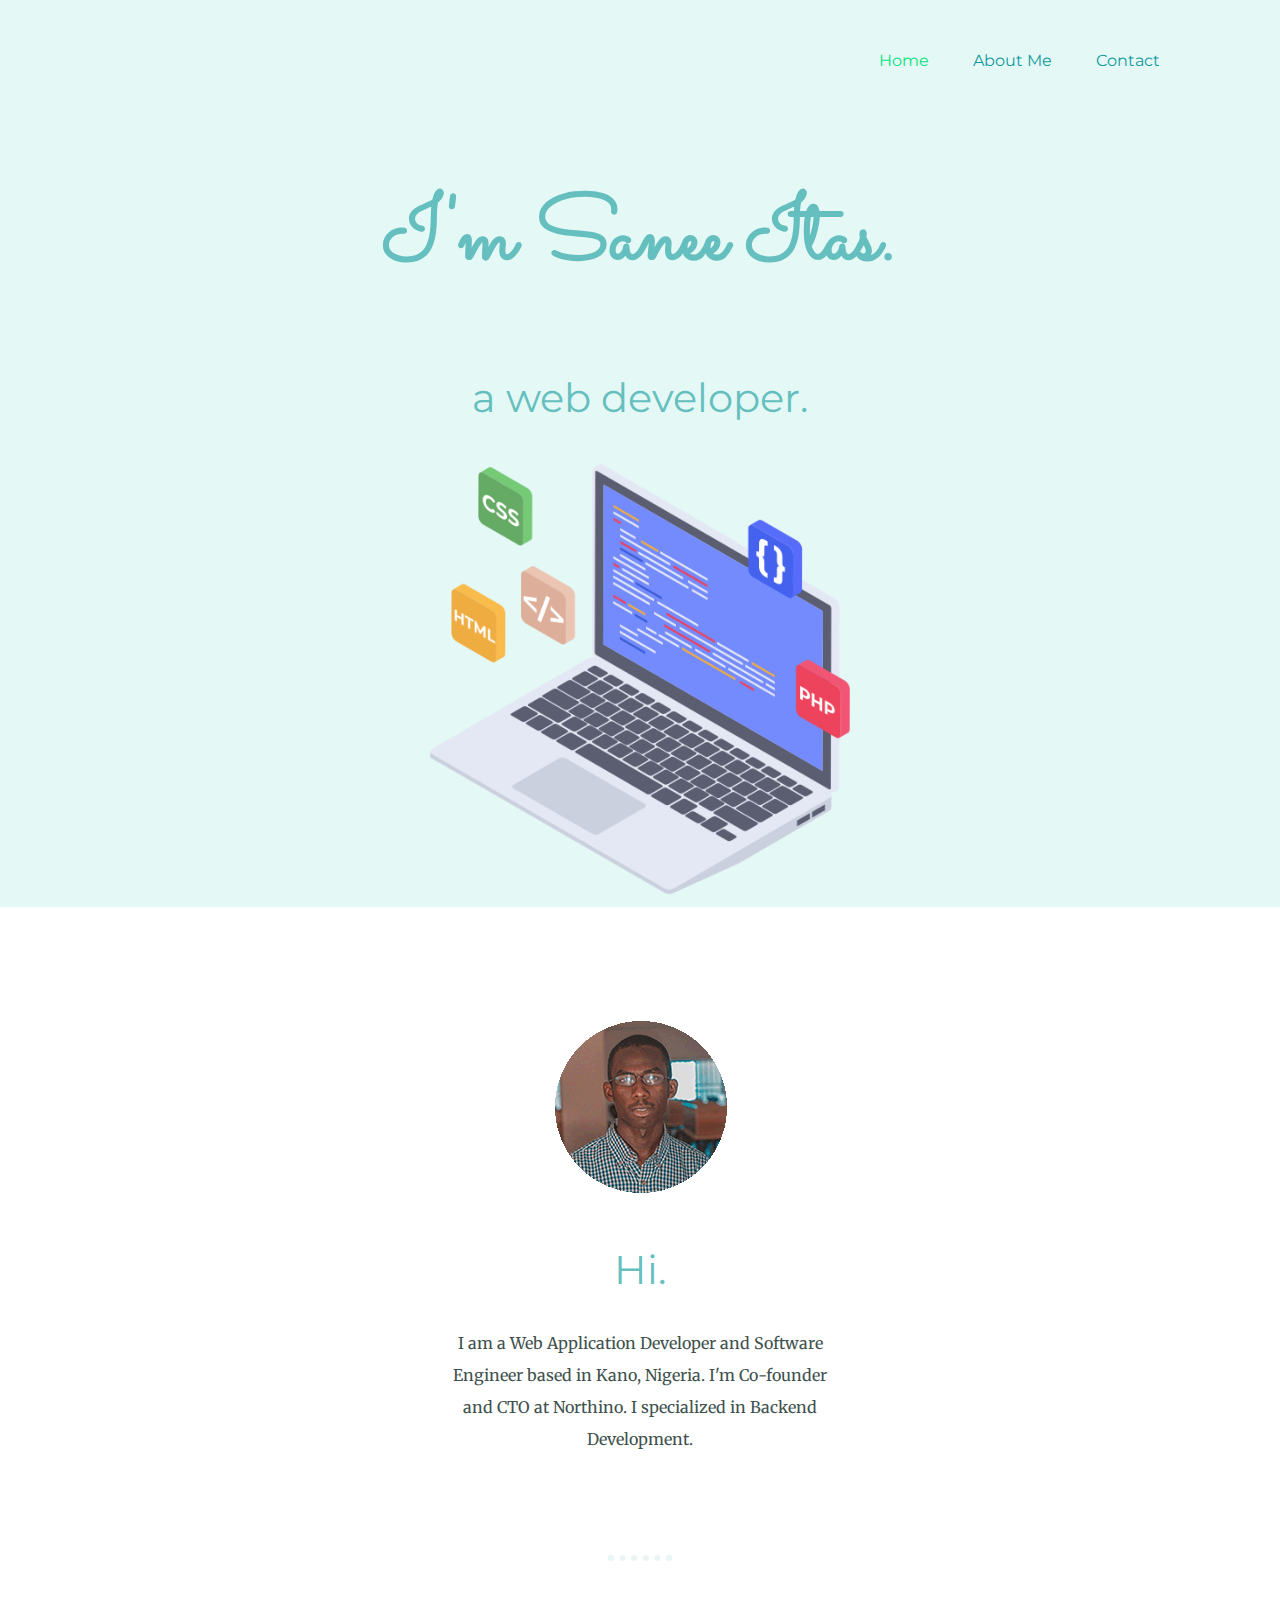
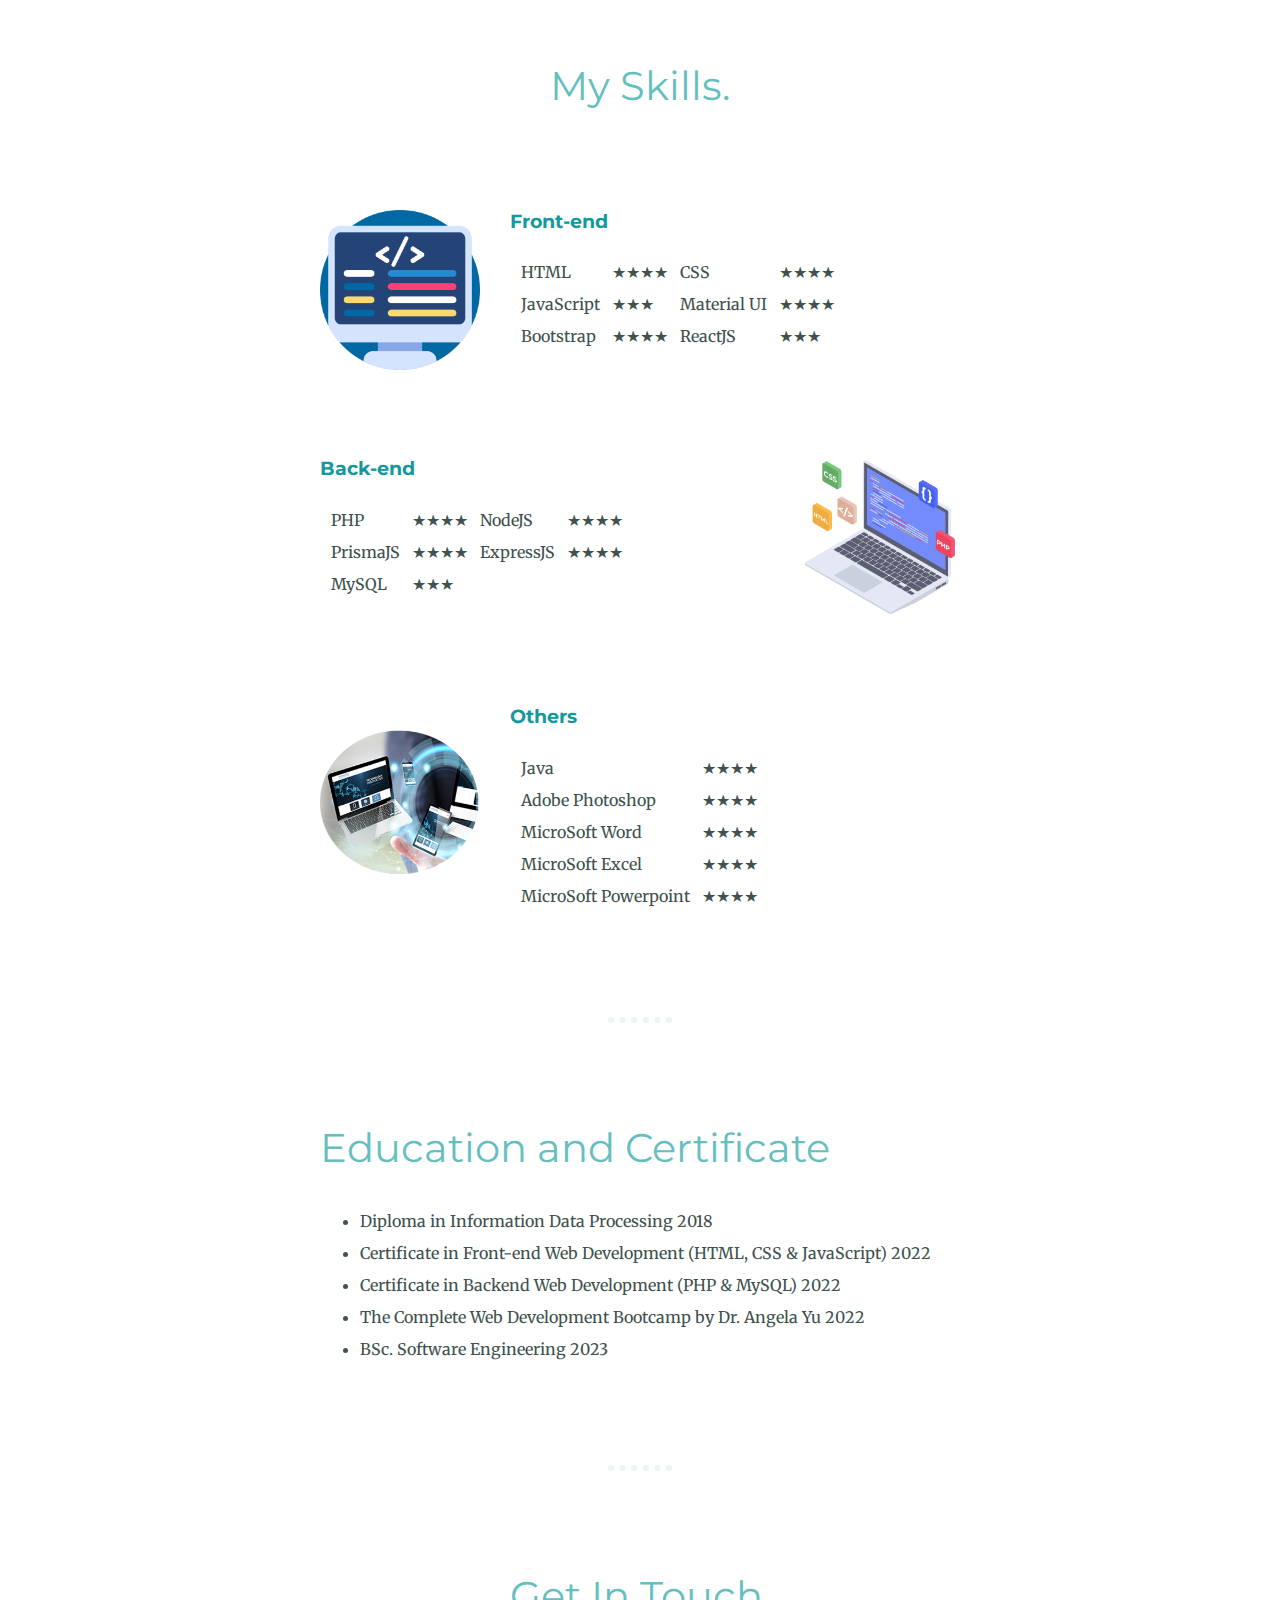
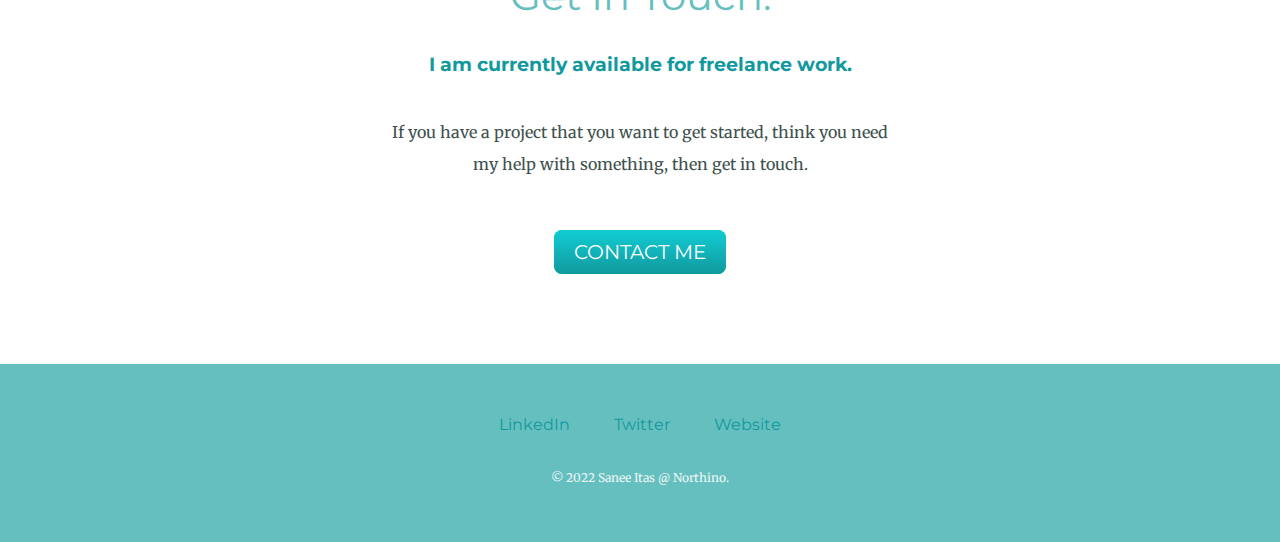
<file: index.html>
<!-- @format -->

<!DOCTYPE html>
<html lang="en">
  <head>
    <meta charset="UTF-8" />
    <meta http-equiv="X-UA-Compatible" content="IE=edge" />
    <meta name="viewport" content="width=device-width, initial-scale=1.0" />
    <title>Sanee Itas</title>
    <link rel="stylesheet" href="css/styles.css" />
    <link rel="icon" href="images/favicon.ico" />
    <link rel="preconnect" href="https://fonts.googleapis.com" />
    <link rel="preconnect" href="https://fonts.gstatic.com" crossorigin />
    <link
      href="https://fonts.googleapis.com/css2?family=Merriweather&family=Montserrat&family=Sacramento&display=swap"
      rel="stylesheet"
    />
  </head>

  <body>
    <div class="top-container">
      <!-- <img class="top-cloud" src="images/software-development.png" alt="cloud" /> -->
      <div class="top-link">
        <a href="index.html" class="current-link">Home</a>
        <a href="about.html">About Me</a>
        <a href="contact-me.html">Contact</a>
        <!-- <a href="works.html">Works</a> -->
      </div>
      <h1>I'm Sanee Itas.</h1>
      <h2>a web developer.</h2>
      <!-- <img class="bottom-cloud" src="images/computer.png" alt="cloud" /> -->
      <img src="images/web-development.png" alt="mountain" width="35%" />
    </div>

    <div class="middle-container">
      <div class="profile">
        <img src="images/saneeitas.gif" alt="saneeitas's pic" />
        <h2>Hi.</h2>
        <p class="intro">
          I am a Web Application Developer and Software Engineer based in Kano, Nigeria. I'm
          Co-founder and CTO at Northino. I specialized in Backend Development.
        </p>
      </div>
      <hr />
      <div class="skills">
        <h2>My Skills.</h2>
        <div class="skill-row">
          <img class="code-img" src="images/coding.png" alt="pic" />
          <h3>Front-end</h3>
          <table cellspacing="10">
            <thead>
              <tr>
                <td>HTML</td>
                <td>★★★★</td>
                <td>CSS</td>
                <td>★★★★</td>
              </tr>
              <tr>
                <td>JavaScript</td>
                <td>★★★</td>
                <td>Material UI</td>
                <td>★★★★</td>
              </tr>
              <tr>
                <td>Bootstrap</td>
                <td>★★★★</td>
                <td>ReactJS</td>
                <td>★★★</td>
              </tr>
            </thead>
          </table>
        </div>
        <div class="skill-row">
          <img class="code-image" src="images/web-development.png" alt="" />
          <h3>Back-end</h3>
          <table cellspacing="10">
            <thead>
              <tr>
                <td>PHP</td>
                <td>★★★★</td>
                <td>NodeJS</td>
                <td>★★★★</td>
              </tr>
              <tr>
                <td>PrismaJS</td>
                <td>★★★★</td>
                <td>ExpressJS</td>
                <td>★★★★</td>
              </tr>
              <tr>
                <td>MySQL</td>
                <td>★★★</td>
              </tr>
            </thead>
          </table>
        </div>
        <div class="skill-row">
          <img class="code-img" src="images/fro.png" alt="" />
          <h3>Others</h3>
          <table cellspacing="10">
            <thead>
              <tr>
                <td>Java</td>
                <td>★★★★</td>
              </tr>
              <tr>
                <td>Adobe Photoshop</td>
                <td>★★★★</td>
              </tr>
              <tr>
                <td>MicroSoft Word</td>
                <td>★★★★</td>
              </tr>
              <tr>
                <td>MicroSoft Excel</td>
                <td>★★★★</td>
              </tr>
              <tr>
                <td>MicroSoft Powerpoint</td>
                <td>★★★★</td>
              </tr>
            </thead>
          </table>
        </div>
        <hr />

        <div class="skill-row">
          <h2>Education and Certificate</h2>
          <ul>
            <li>Diploma in Information Data Processing 2018</li>
            <li>
              Certificate in Front-end Web Development (HTML, CSS & JavaScript)
              2022
            </li>
            <li>Certificate in Backend Web Development (PHP & MySQL) 2022</li>
            <li>The Complete Web Development Bootcamp by Dr. Angela Yu 2022</li>
            <li>BSc. Software Engineering 2023</li>
          </ul>
        </div>
      </div>

      <hr />
      <div class="contact-me">
        <h2>Get In Touch.</h2>
        <h3>I am currently available for freelance work.</h3>
        <p class="contact-message">
          If you have a project that you want to get started, think you need my
          help with something, then get in touch.
        </p>
        <a class="btn" href="contact-me.html">CONTACT ME</a>
      </div>
    </div>

    <div class="buttom-container">
      <a
        class="footer-link"
        href="https://www.linkedin.com/in/muhammad-sani-ibrahim-2bb3341bo0"
        >LinkedIn</a
      >
      <a class="footer-link" href="https://twitter.com/sanee_itas">Twitter</a>
      <a class="footer-link" href="https://www.northino.com/">Website</a>
      <p class="copyright">© 2022 Sanee Itas @ Northino.</p>
    </div>
  </body>
</html>
</file>
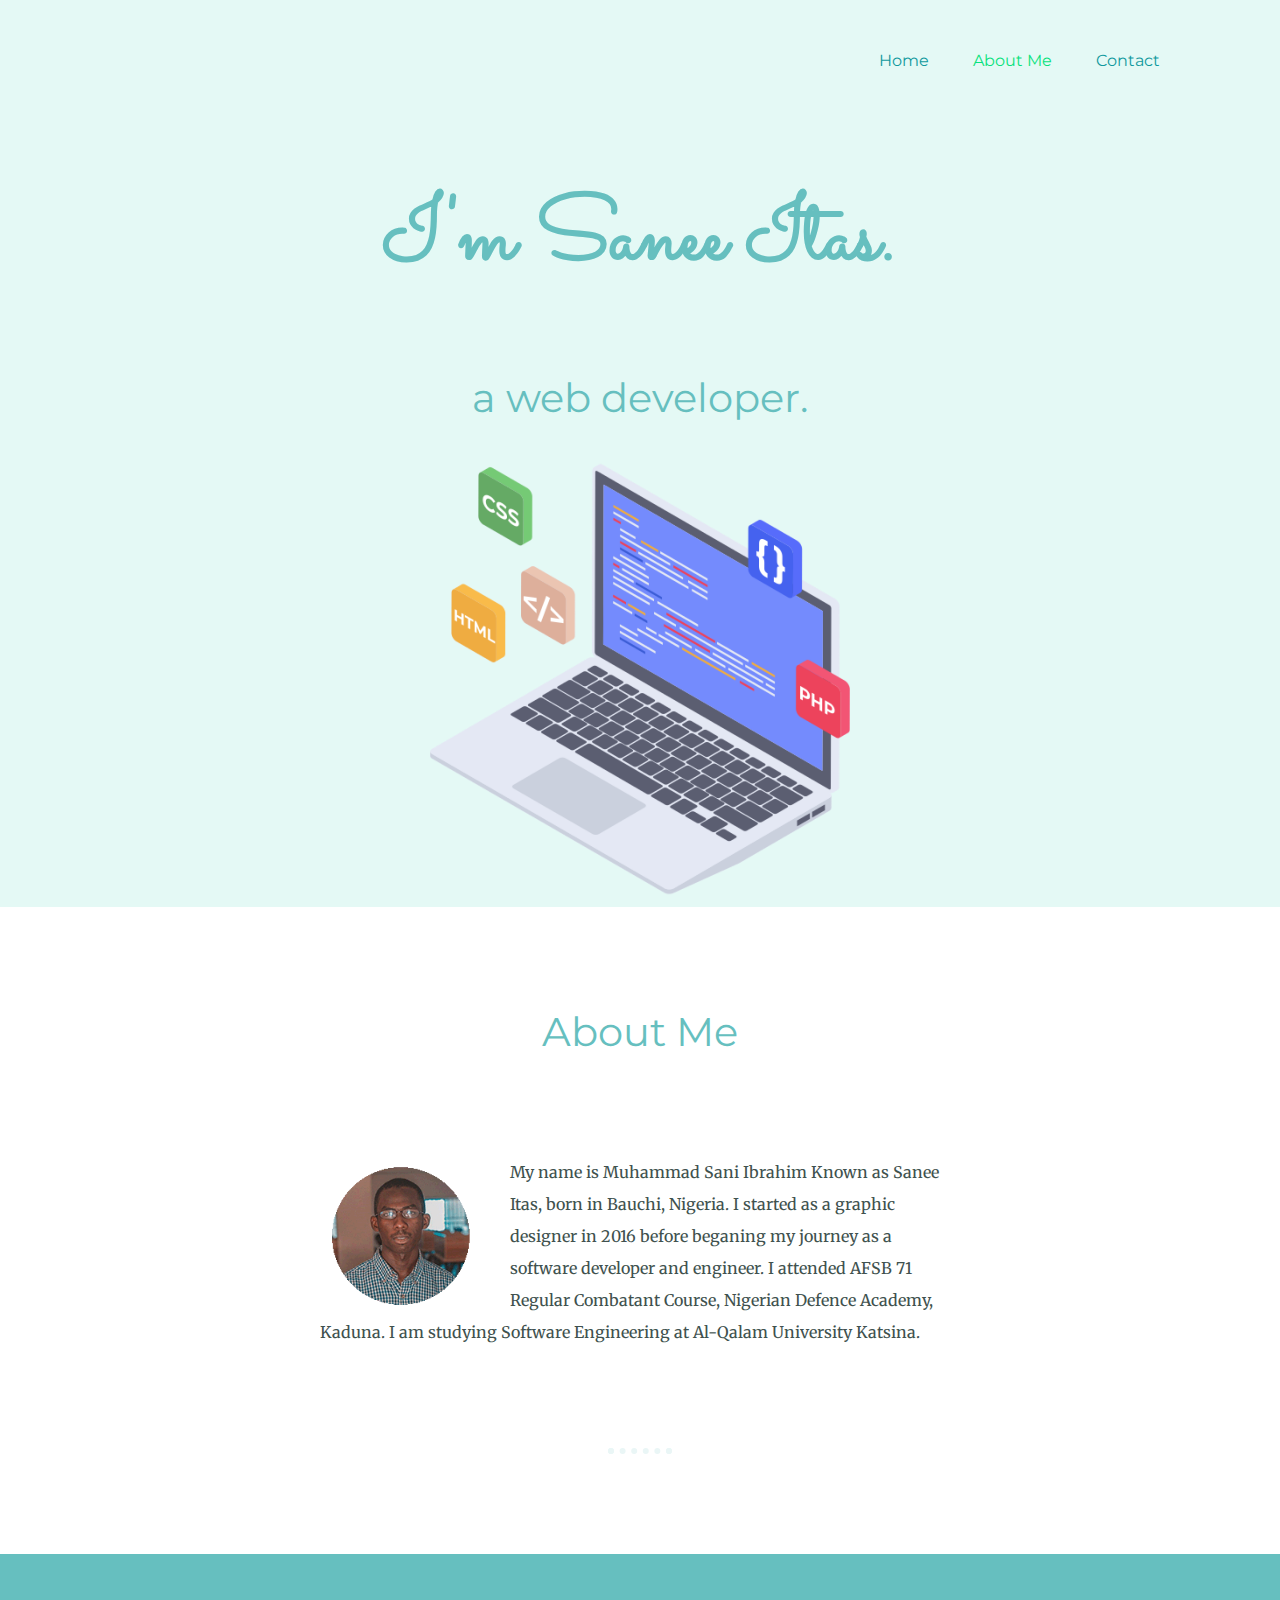
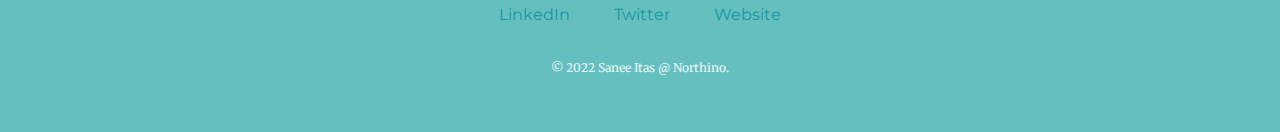
<file: about.html>
<!-- @format -->
<?php

include("connection.php"); 
include("process.php");

?>
<!DOCTYPE html>
<html lang="en">
  <head>
    <meta charset="UTF-8" />
    <meta http-equiv="X-UA-Compatible" content="IE=edge" />
    <meta name="viewport" content="width=device-width, initial-scale=1.0" />
    <title>Sanee Itas</title>
    <link rel="stylesheet" href="css/styles.css" />
    <link rel="icon" href="images/favicon.ico" />
    <link rel="preconnect" href="https://fonts.googleapis.com" />
    <link rel="preconnect" href="https://fonts.gstatic.com" crossorigin />
    <link
      href="https://fonts.googleapis.com/css2?family=Merriweather&family=Montserrat&family=Sacramento&display=swap"
      rel="stylesheet"
    />
  </head>

  <body>
    <div class="top-container">
      <!-- <img
        class="top-cloud"
        src="images/software-development.png"
        alt="cloud"
      /> -->
      <div class="top-link">
        <a href="index.html">Home</a>
        <a href="about.html" class="current-link">About Me</a>
        <a href="contact-me.html">Contact</a>
        <!-- <a href="works.html">Works</a> -->
      </div>
      <h1>I'm Sanee Itas.</h1>
      <h2>a web developer.</h2>
      <!-- <img class="bottom-cloud" src="images/computer.png" alt="cloud" /> -->
      <img src="images/web-development.png" alt="mountain" width="35%" />
    </div>

    <div class="middle-container">
      <div class="skills">
        <h2>About Me</h2>

        <div class="skill-row">
           <img class="code-img" src="images/saneeitas.gif" alt="" />
          <p>My name is Muhammad Sani Ibrahim Known as Sanee Itas, born in Bauchi, Nigeria.
            I started as a graphic designer in 2016 before beganing my journey as a software 
            developer and engineer. 
            I attended AFSB 71 Regular Combatant Course, Nigerian Defence Academy, Kaduna.
             I am studying Software Engineering at Al-Qalam University Katsina.
          </p>
        </div>
      </div>
      <hr />
    </div>
    <div class="buttom-container">
      <a
        class="footer-link"
        href="https://www.linkedin.com/in/muhammad-sani-ibrahim-2bb3341bo0"
        >LinkedIn</a
      >
      <a class="footer-link" href="https://twitter.com/sanee_itas">Twitter</a>
      <a class="footer-link" href="https://www.northino.com/">Website</a>
      <p class="copyright">© 2022 Sanee Itas @ Northino.</p>
    </div>
  </body>
</html>
</file>
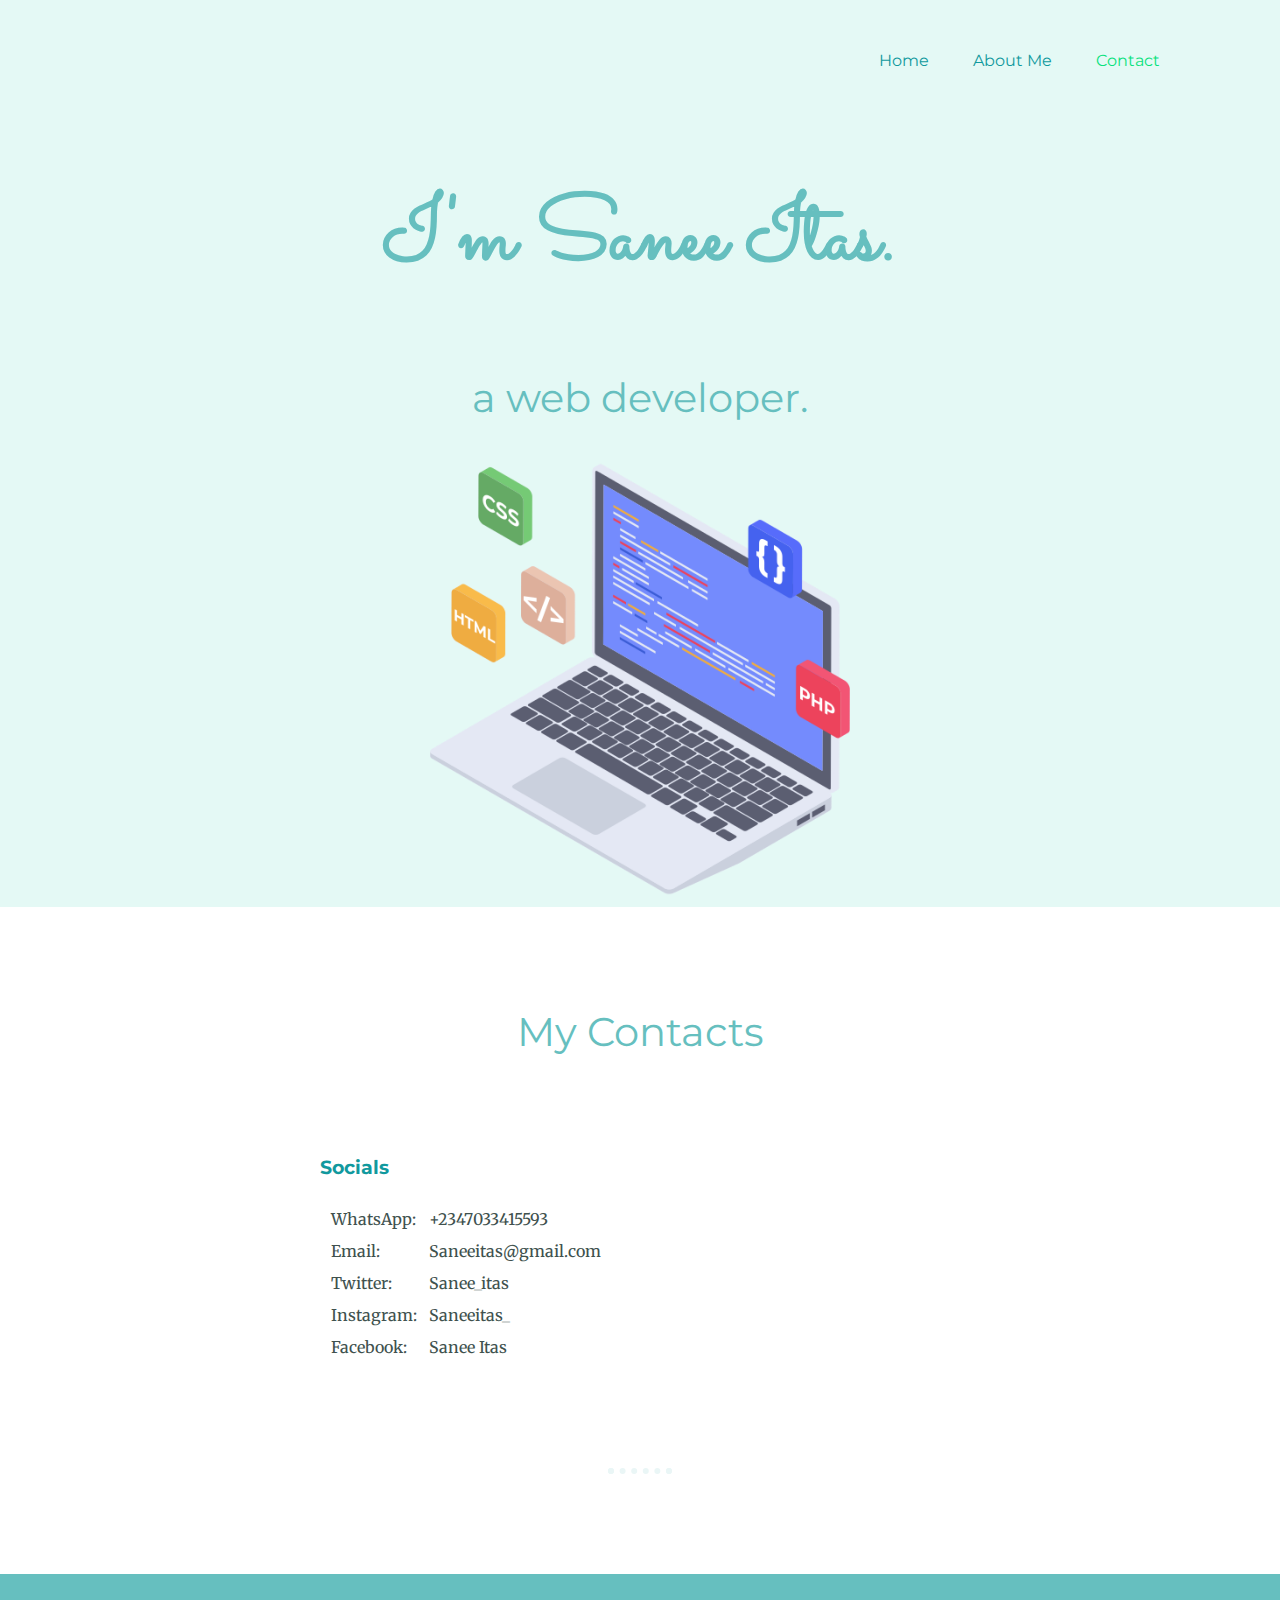
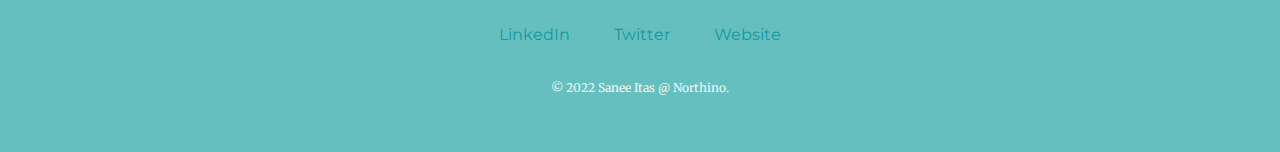
<file: contact-me.html>
<!-- @format -->
<!DOCTYPE html>
<html lang="en">
  <head>
    <meta charset="UTF-8" />
    <meta http-equiv="X-UA-Compatible" content="IE=edge" />
    <meta name="viewport" content="width=device-width, initial-scale=1.0" />
    <title>Sanee Itas</title>
    <link rel="stylesheet" href="css/styles.css" />
    <link rel="icon" href="images/favicon.ico" />
    <link rel="preconnect" href="https://fonts.googleapis.com" />
    <link rel="preconnect" href="https://fonts.gstatic.com" crossorigin />
    <link
      href="https://fonts.googleapis.com/css2?family=Merriweather&family=Montserrat&family=Sacramento&display=swap"
      rel="stylesheet"
    />
  </head>

  <body>
    <div class="top-container">
      <!-- <img
        class="top-cloud"
        src="images/software-development.png"
        alt="cloud"
      /> -->
      <div class="top-link">
        <a href="index.html">Home</a>
        <a href="about.html">About Me</a>
        <a href="contact-me.html" class="current-link">Contact</a>
        <!-- <a href="works.html">Works</a> -->
      </div>
      <h1>I'm Sanee Itas.</h1>
      <h2>a web developer.</h2>
      <!-- <img class="bottom-cloud" src="images/computer.png" alt="cloud" /> -->
      <img src="images/web-development.png" alt="mountain" width="35%" />
    </div>

    <div class="middle-container">
      <div class="skills">
        <h2>My Contacts</h2>

        <div class="skill-row">
          <h3>Socials</h3>
          <table cellspacing="10">
            <thead>
              <tr>
                <td>WhatsApp:</td>
                <td>+2347033415593</td>
              </tr>
              <tr>
                <td>Email:</td>
                <td>Saneeitas@gmail.com</td>
              </tr>
              <tr>
                <td>Twitter:</td>
                <td>Sanee_itas</td>
              </tr>
              <tr>
                <td>Instagram:</td>
                <td>Saneeitas_</td>
              </tr>
              <tr>
                <td>Facebook:</td>
                <td>Sanee Itas</td>
              </tr>
            </thead>
          </table>
        </div>
      </div>
      <hr />
    </div>
    <div class="buttom-container">
      <a
        class="footer-link"
        href="https://www.linkedin.com/in/muhammad-sani-ibrahim-2bb3341bo0"
        >LinkedIn</a
      >
      <a class="footer-link" href="https://twitter.com/sanee_itas">Twitter</a>
      <a class="footer-link" href="https://www.northino.com/">Website</a>
      <p class="copyright">© 2022 Sanee Itas @ Northino.</p>
    </div>
  </body>
</html>
</file>
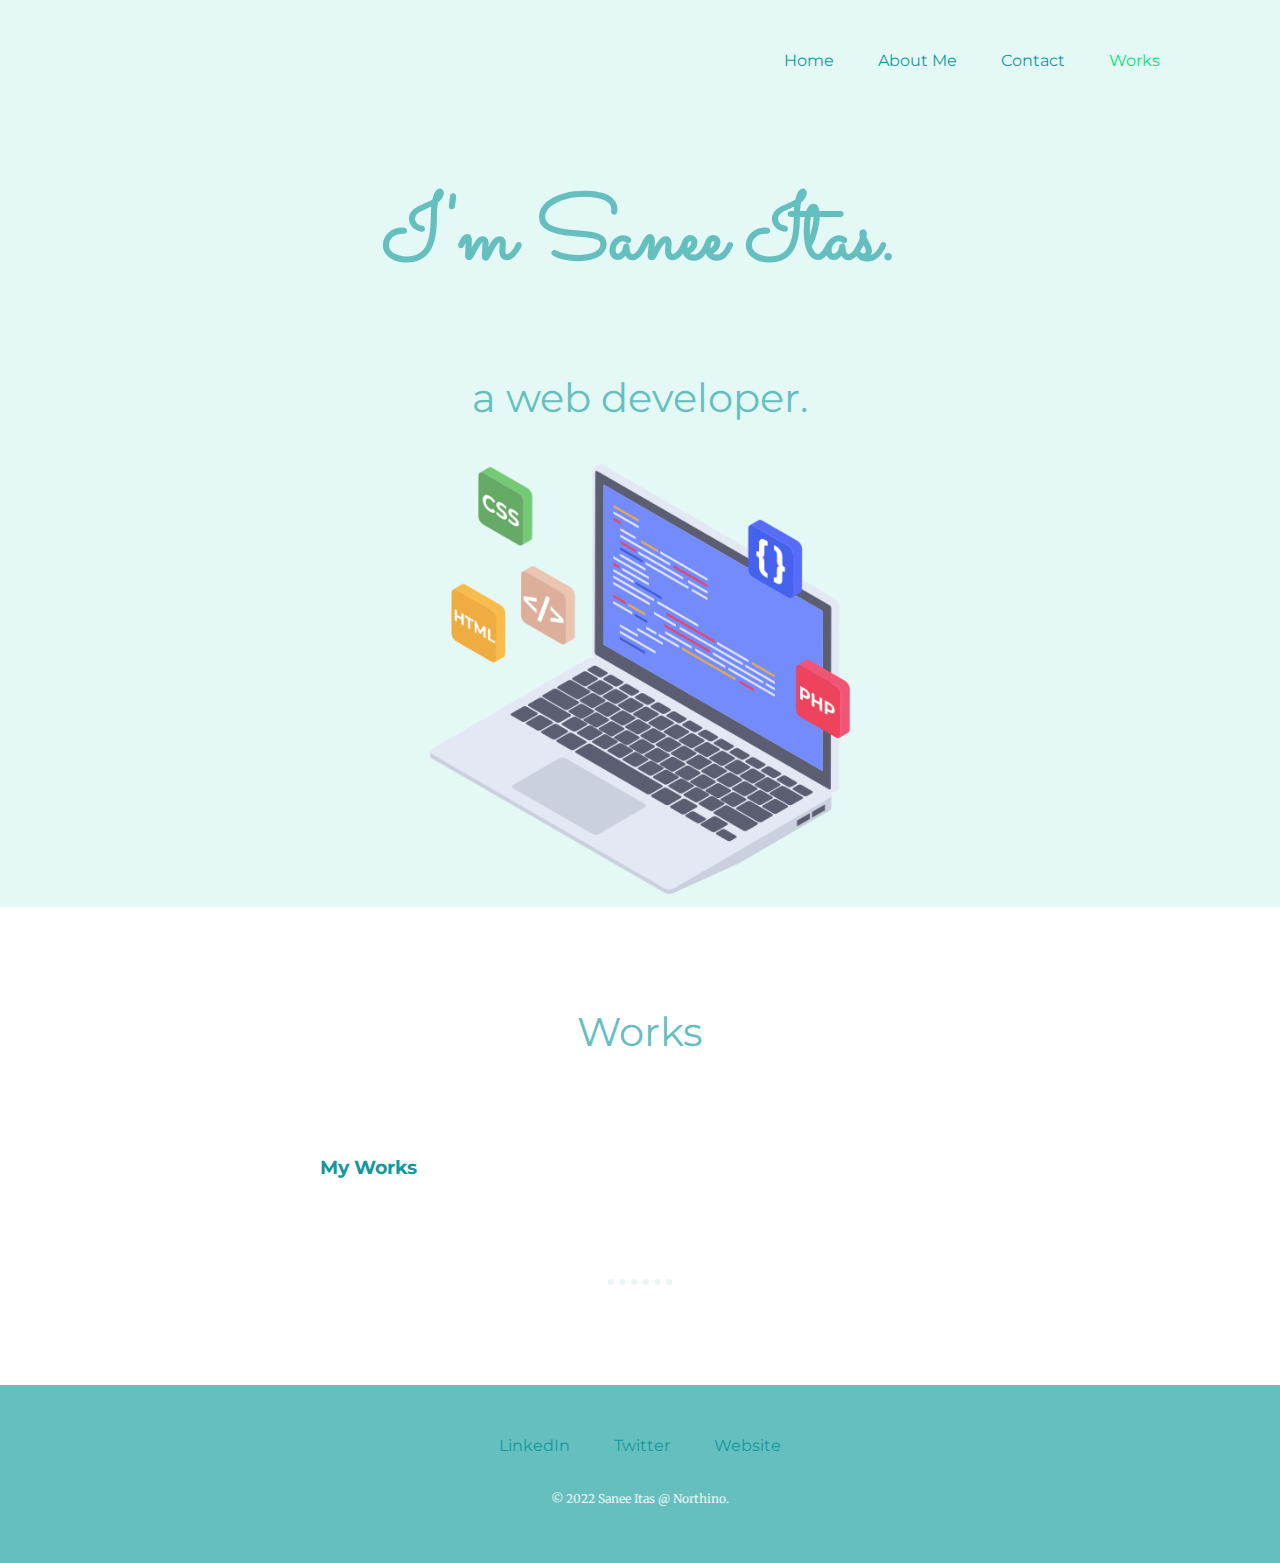
<file: works.html>
<!-- @format -->
<?php

include("connection.php"); 
include("process.php");

?>
<!DOCTYPE html>
<html lang="en">
  <head>
    <meta charset="UTF-8" />
    <meta http-equiv="X-UA-Compatible" content="IE=edge" />
    <meta name="viewport" content="width=device-width, initial-scale=1.0" />
    <title>Sanee Itas</title>
    <link rel="stylesheet" href="css/styles.css" />
    <link rel="icon" href="images/favicon.ico" />
    <link rel="preconnect" href="https://fonts.googleapis.com" />
    <link rel="preconnect" href="https://fonts.gstatic.com" crossorigin />
    <link
      href="https://fonts.googleapis.com/css2?family=Merriweather&family=Montserrat&family=Sacramento&display=swap"
      rel="stylesheet"
    />
  </head>

  <body>
    <div class="top-container">
      <!-- <img
        class="top-cloud"
        src="images/software-development.png"
        alt="cloud"
      /> -->
      <div class="top-link">
        <a href="index.html">Home</a>
        <a href="about.html">About Me</a>
        <a href="contact-me.html">Contact</a>
        <a href="works.html" class="current-link">Works</a>
      </div>
      <h1>I'm Sanee Itas.</h1>
      <h2>a web developer.</h2>
      <!-- <img class="bottom-cloud" src="images/computer.png" alt="cloud" /> -->
      <img src="images/web-development.png" alt="mountain" width="35%" />
    </div>

    <div class="middle-container">
      <div class="skills">
        <h2>Works</h2>

        <div class="skill-row">
          <h3>My Works</h3>
        </div>
      </div>
      <hr />
    </div>
    <div class="buttom-container">
      <a
        class="footer-link"
        href="https://www.linkedin.com/in/muhammad-sani-ibrahim-2bb3341bo0"
        >LinkedIn</a
      >
      <a class="footer-link" href="https://twitter.com/sanee_itas">Twitter</a>
      <a class="footer-link" href="https://www.northino.com/">Website</a>
      <p class="copyright">© 2022 Sanee Itas @ Northino.</p>
    </div>
  </body>
</html>
</file>
<file: css/styles.css>
/** @format */

body {
  color: #40514e;
  margin: 0;
  text-align: center;
  font-family: "Merriweather", serif;
}
a {
  color: #11999e;
  font-family: "Montserrat", sans-serif;
  margin: 10px 20px;
  text-decoration: none;
}
a:hover{
  color: #09e27d
}
p {
  line-height: 2;
}
ul {
  line-height: 2;
}
li {
  text-align: left;
}
h1 {
  color: #66bfbf;
  font-size: 5.625rem;
  line-height: 2;
  margin: 50px auto 0 auto;
  font-family: "Sacramento", cursive;
  padding-bottom: 10px;
}
h2 {
  color: #66bfbf;
  font-family: "Montserrat", sans-serif;
  font-size: 2.5rem;
  font-weight: normal;
}
h3 {
  font-family: "Montserrat", sans-serif;
  color: #11999e;
}
hr {
  border: dotted #eaf6f6 6px;
  border-bottom: none;
  width: 4%;
  margin: 100px auto;
}
.current-link{
  color: #09e27d;
}
.intro {
  width: 30%;
  margin: auto;
}
.top-container {
  background-color: #e4f9f5;
  position: relative;
  padding-top: 100px;
}
.middle-container {
  margin: 100px auto;
}
.buttom-container {
  background-color: #66bfbf;
  padding: 50px 0 20px;
}
.bottom-cloud {
  position: absolute;
  right: 300px;
  top: 50px;
}
.top-cloud {
  position: absolute;
  left: 300px;
  bottom: 300px;
}
.top-link {
  position: absolute;
  right: 100px;
  top: 50px;
}
.skill-row {
  width: 50%;
  margin: 100px auto 100px auto;
  text-align: left;
}
.code-img {
  width: 25%;
  float: left;
  margin-right: 30px;
}
.code-image {
  width: 25%;
  float: right;
  margin-left: 30px;
}
.contact-message {
  width: 40%;
  margin: 40px auto 60px;
}
.copyright{
  color: #eaf6f6;
  font-size: 0.75rem;
  padding: 20px 0;
}
.btn {
  background: #11cdd4;
  background-image: -webkit-linear-gradient(top, #11cdd4, #11999e);
  background-image: -moz-linear-gradient(top, #11cdd4, #11999e);
  background-image: -ms-linear-gradient(top, #11cdd4, #11999e);
  background-image: -o-linear-gradient(top, #11cdd4, #11999e);
  background-image: linear-gradient(to bottom, #11cdd4, #11999e);
  -webkit-border-radius: 8;
  -moz-border-radius: 8;
  border-radius: 8px;
  font-family: "Montserrat", sans-serif;
  color: #ffffff;
  font-size: 20px;
  padding: 10px 20px 10px 20px;
  text-decoration: none;
}

.btn:hover {
  background: #b3eee6;
  background-image: -webkit-linear-gradient(top, #30e3cb, #2bc4ad);
  background-image: -moz-linear-gradient(top, #30e3cb, #2bc4ad);
  background-image: -ms-linear-gradient(top, #30e3cb, #2bc4ad);
  background-image: -o-linear-gradient(top, #30e3cb, #2bc4ad);
  background-image: linear-gradient(to bottom, #30e3cb, #2bc4ad);
  text-decoration: none;
}
</file>
